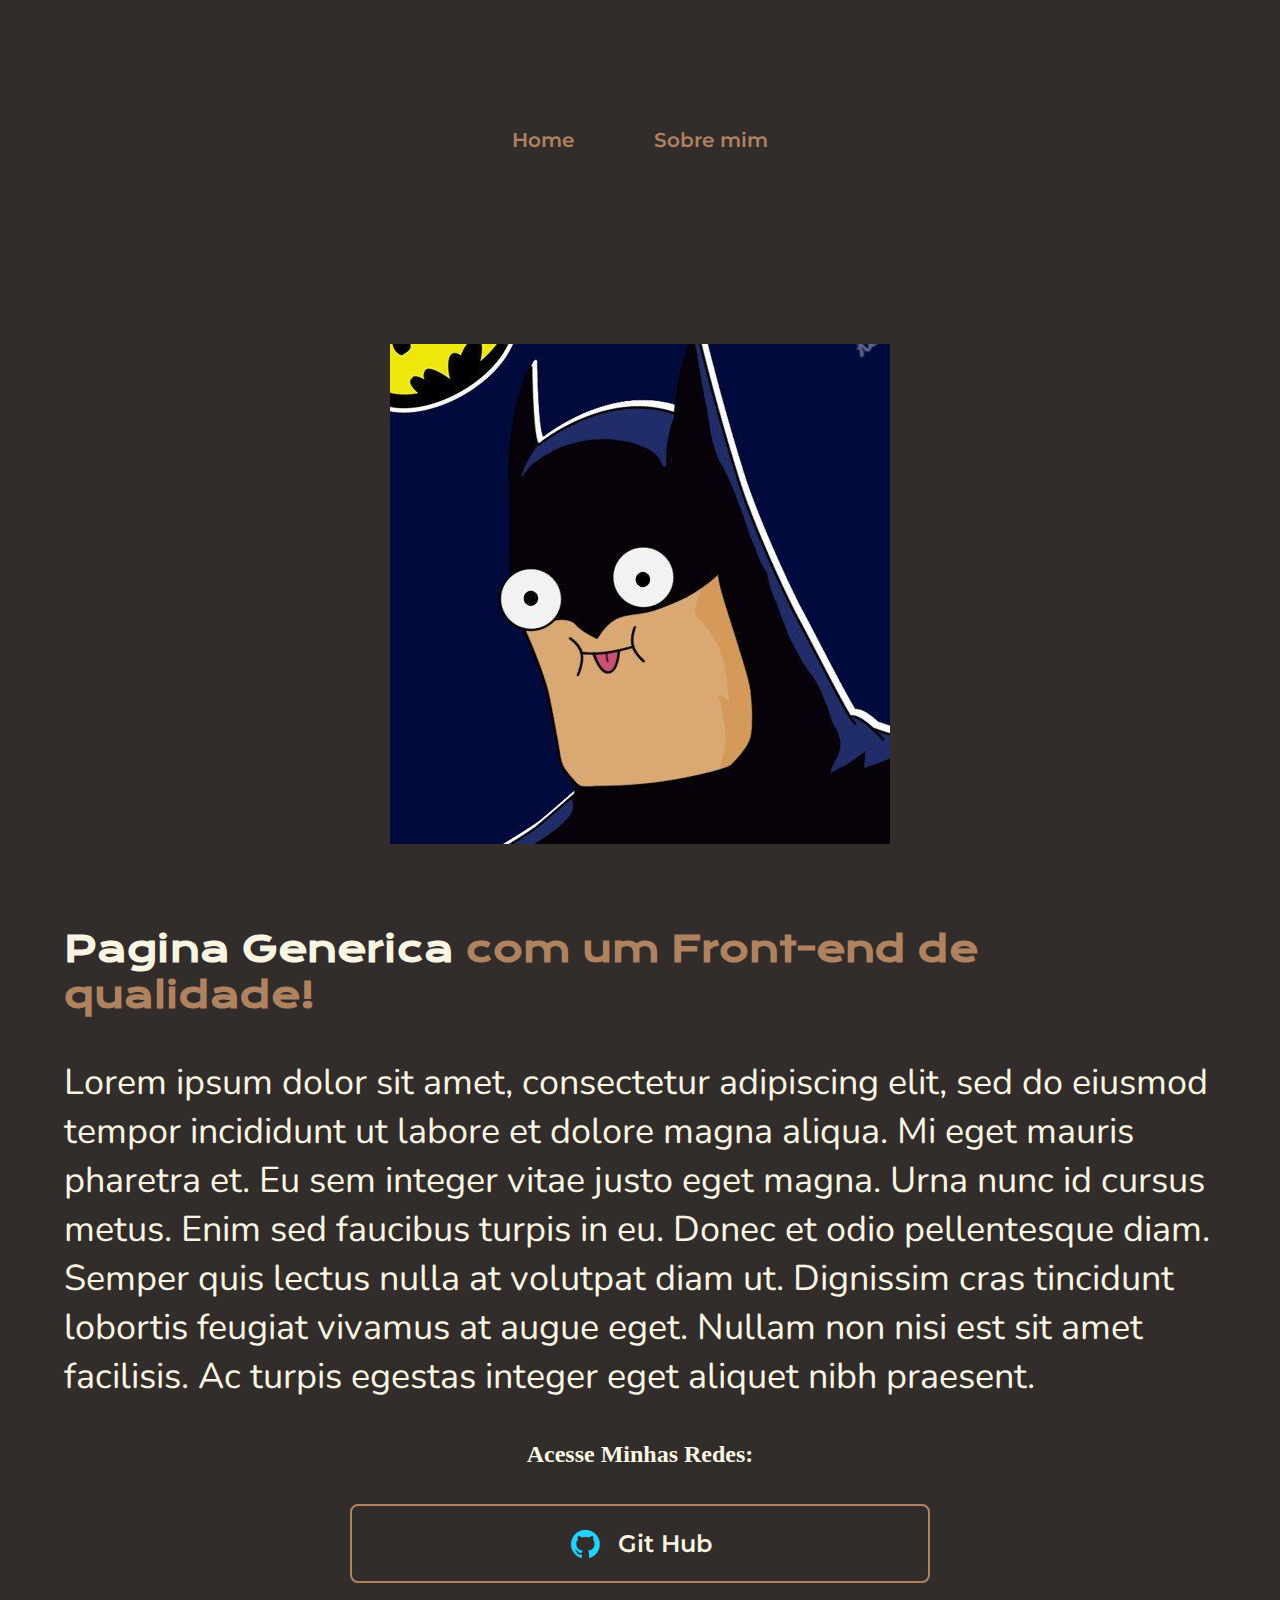
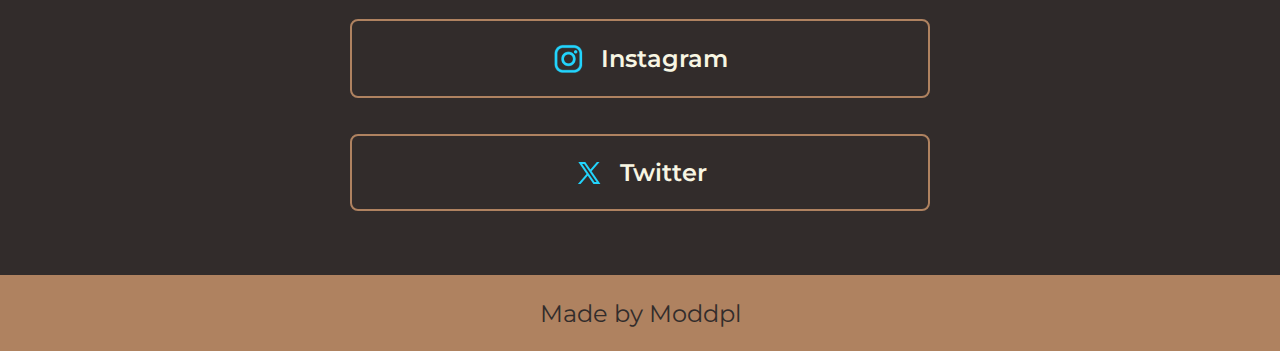
<file: index.html>
<!DOCTYPE html>
<html lang="pt-br">
<head>
    <meta charset="UTF-8">
    <meta name="viewport" content="width=device-width, initial-scale=1.0">
    <title>Mdd</title>
    <link rel ="stylesheet" href="Styles/Style.css"> 
</head>
<body>
    <header class="cabecalho">
        <nav class="cabecalho__menu">
            <a class="cabecalho__menu__links" href="index.html">Home</a>
            <a class="cabecalho__menu__links" href="About.html">Sobre mim</a>
        </nav>
    </header>
    <main class="apresentacao">
        <section class="apresentacao__conteudo">
            <h1 class="apresentacao__conteudo__titulo">Pagina Generica <strong class="titulo-destaque">com um Front-end de qualidade!</strong> </h1>
            <p class="apresentacao__conteudo__texto">Lorem ipsum dolor sit amet, consectetur adipiscing elit, sed do eiusmod tempor incididunt ut labore et dolore magna aliqua. Mi eget mauris pharetra et. Eu sem integer vitae justo eget magna. Urna nunc id cursus metus. Enim sed faucibus turpis in eu. Donec et odio pellentesque diam. Semper quis lectus nulla at volutpat diam ut. Dignissim cras tincidunt lobortis feugiat vivamus at augue eget. Nullam non nisi est sit amet facilisis. Ac turpis egestas integer eget aliquet nibh praesent.</p>
                <div class="apresentacao__links">
                <h2 class = "apresentacao__subtitulo">Acesse Minhas Redes:</h2>
                    <a class="apresentacao__links__navegacao" href="https://github.com/Moddpl?tab=projects">
                        <img src="Assents/github.png">
                        Git Hub 
                    </a>
                    <a class="apresentacao__links__navegacao" href="https://instagram.com/Moddpl">
                        <img src="Assents/instagram.png">
                         Instagram 
                    </a>
                    <a class="apresentacao__links__navegacao" href="https://twitter.com/Moddpl">
                        <img src="Assents/twitter-novo.png">
                         Twitter
                    </a>
                </div>
        </section>
        <img class="apresentacao__imagems" src ="Assents/Bat.jpeg" alt ="Foto Batman" > 
    </main>
    <footer>
        <p class="rodape">Made by Moddpl</p>
    </footer>
</body>
</html>
</file>
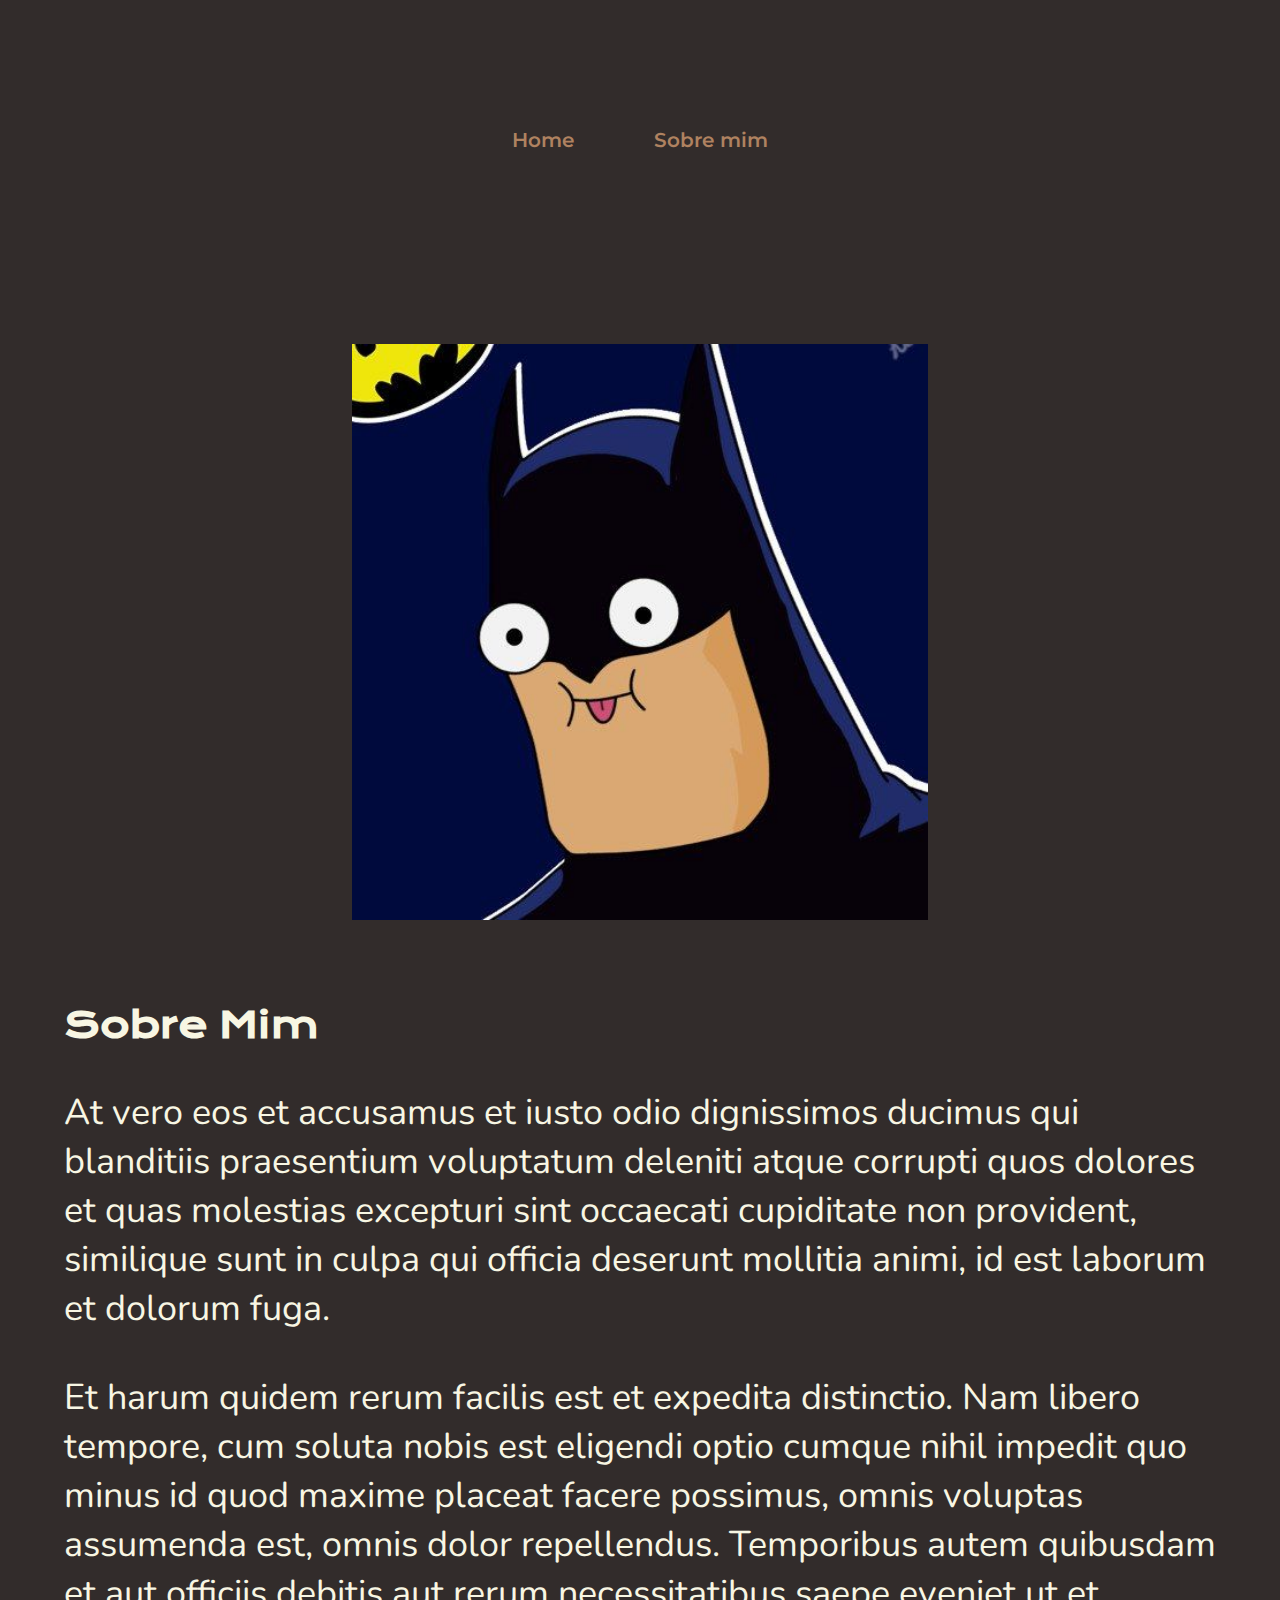
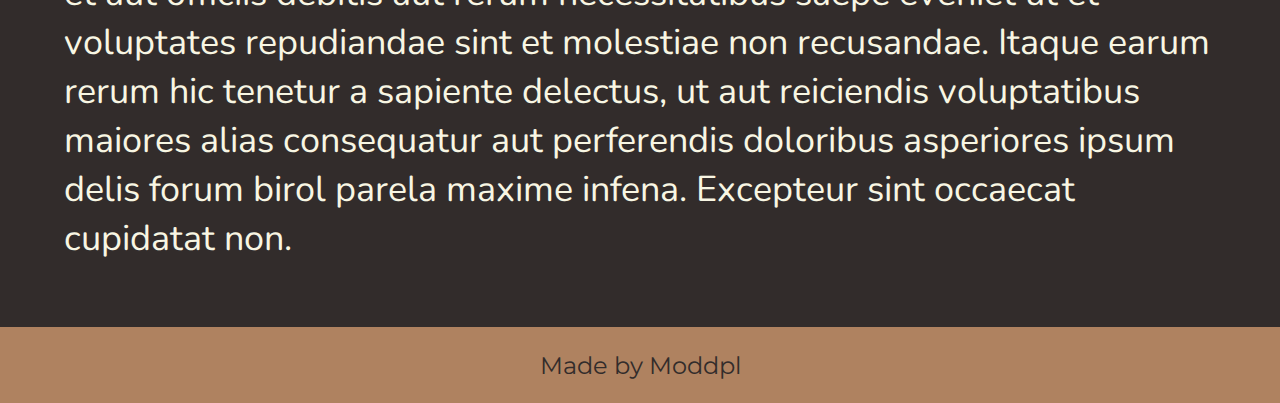
<file: About.html>
<!DOCTYPE html>
<html lang="pt-br">
<head>
    <meta charset="UTF-8">
    <meta name="viewport" content="width=device-width, initial-scale=1.0">
    <title>Mdd</title>
    <link rel ="stylesheet" href="Styles/Style.css"> 
</head>

<body>
    <header class="cabecalho">
        <nav class="cabecalho__menu">
            <a class="cabecalho__menu__links" href="index.html">Home</a>
            <a class="cabecalho__menu__links" href="About.html">Sobre mim</a>
        </nav>
    </header>

    <main class="apresentacao">
        <section class="apresentacao__conteudo">
            <h1 class="apresentacao__conteudo__titulo">Sobre Mim</h1>
            <p class="apresentacao__conteudo__texto">At vero eos et accusamus et iusto odio dignissimos ducimus qui blanditiis praesentium voluptatum deleniti atque corrupti quos dolores et quas molestias excepturi sint occaecati cupiditate non provident, similique sunt in culpa qui officia deserunt mollitia animi, id est laborum et dolorum fuga.</p>
            <p class="apresentacao__conteudo__texto">Et harum quidem rerum facilis est et expedita distinctio. Nam libero tempore, cum soluta nobis est eligendi optio cumque nihil impedit quo minus id quod maxime placeat facere possimus, omnis voluptas assumenda est, omnis dolor repellendus. Temporibus autem quibusdam et aut officiis debitis aut rerum necessitatibus saepe eveniet ut et voluptates repudiandae sint et molestiae non recusandae. Itaque earum rerum hic tenetur a sapiente delectus, ut aut reiciendis voluptatibus maiores alias consequatur aut perferendis doloribus asperiores ipsum delis forum birol parela maxime infena. Excepteur sint occaecat cupidatat non.</p>
        </section>
        <img class="apresentacao__imagem" src="Assents/Bat.jpeg" alt ="Foto Batman">
    </main>
    
    <footer>
        <p class="rodape">Made by Moddpl</p>
    </footer>
</body>
</html>
</file>
<file: Styles/Style.css>
@import url('https://fonts.googleapis.com/css2?family=Krona+One&display=swap');
@import url('https://fonts.googleapis.com/css2?family=Nunito:ital,wght@0,200..1000;1,200..1000&display=swap');
@import url('https://fonts.googleapis.com/css2?family=Montserrat:ital,wght@0,100..600;1,100..600&display=swap');

:root{
    --cor--primaria: #322C2B;
    --cor--secundaria: #F8F6E3;
    --cor--terciaria: #AF8260;
    --cor--hover: #AF8260;

    --fonte--principal: "Krona One", sans-serif;
    --fonte--secundaria: "Nunito", sans-serif; ;
    --fonte--terciaria: "Montserrat", sans-serif; ;
}

* { 
    margin: 0;
    padding: 0; 
}
.cabecalho{
    padding: 2% 0% 0% 15%;
}

.cabecalho__menu{
    display: flex;
    gap: 80px;
}


.cabecalho__menu__links{
    font-family: var(--fonte--terciaria);
    font-weight: 600;
    font-size: 1.25rem;
    color: var(--cor--terciaria);
    text-decoration: none;
}

Body {
    box-sizing: border-box;
    background-color: var(--cor--primaria);
    color: var(--cor--secundaria);
} 

.titulo-destaque {
    color: var(--cor--terciaria);
}

.apresentacao{
    padding: 6% 15%;
    display: flex;
    align-items: center;
    justify-content: space-between;
    gap: 82px;
}

.apresentacao__conteudo{
    width: 50%;
    display: flex;
    flex-direction: column ;
    gap: 40px;
}

.apresentacao__conteudo__titulo {
    font-size: 2.25rem;
    font-family: var(--fonte--principal);
    
}

.apresentacao__conteudo__texto{
    font-size: 2.25rem;
    font-family: var(--fonte--secundaria);
}

.apresentacao__links{
    display: flex;
    flex-direction: column;
    gap: 36px;
    justify-content: space-between;
    align-items: center;
}

.apresentacao__conteudo__subtitulo{
font-family: var(--fonte--principal);
font-size: 0.125rem;
text-align: center;
font-weight: 400;
}


.apresentacao__links__navegacao{
    display: flex;
    align-items: center;
    justify-content: center ;
    gap: 16px;
    border: 2px solid var(--cor--terciaria);
    width: 50%;
    text-align: center;
    font-weight: 600;
    font-size: 1.5rem;
    border-radius:  8px;
    padding: 21.5px 0px;
    text-decoration: none;
    font-family: var(--fonte--terciaria);
    color: var(--cor--secundaria);
}

.apresentacao__links__navegacao:hover{
    padding: 5%;
    background-color: var(--cor--hover);
}


.apresentacao__imagem{
    width: 50%;
}

.rodape{
    color: var(--cor--primaria);
    background-color: var(--cor--terciaria);
    display: flex;
    justify-content: center;
    padding: 23.64px;
    font-family: var(--fonte--terciaria);
    font-size: 1.5rem;
    font-weight: 400;
}

@media (max-width: 1300px) {
    
    .cabecalho{
        padding: 10% 
    }
    .cabecalho__menu{
        justify-content: center;
    }

    .apresentacao{
        flex-direction:column-reverse;
        padding: 5% 5%;
    }    

    .apresentacao__conteudo{
        width: auto;
    }

}
</file>
